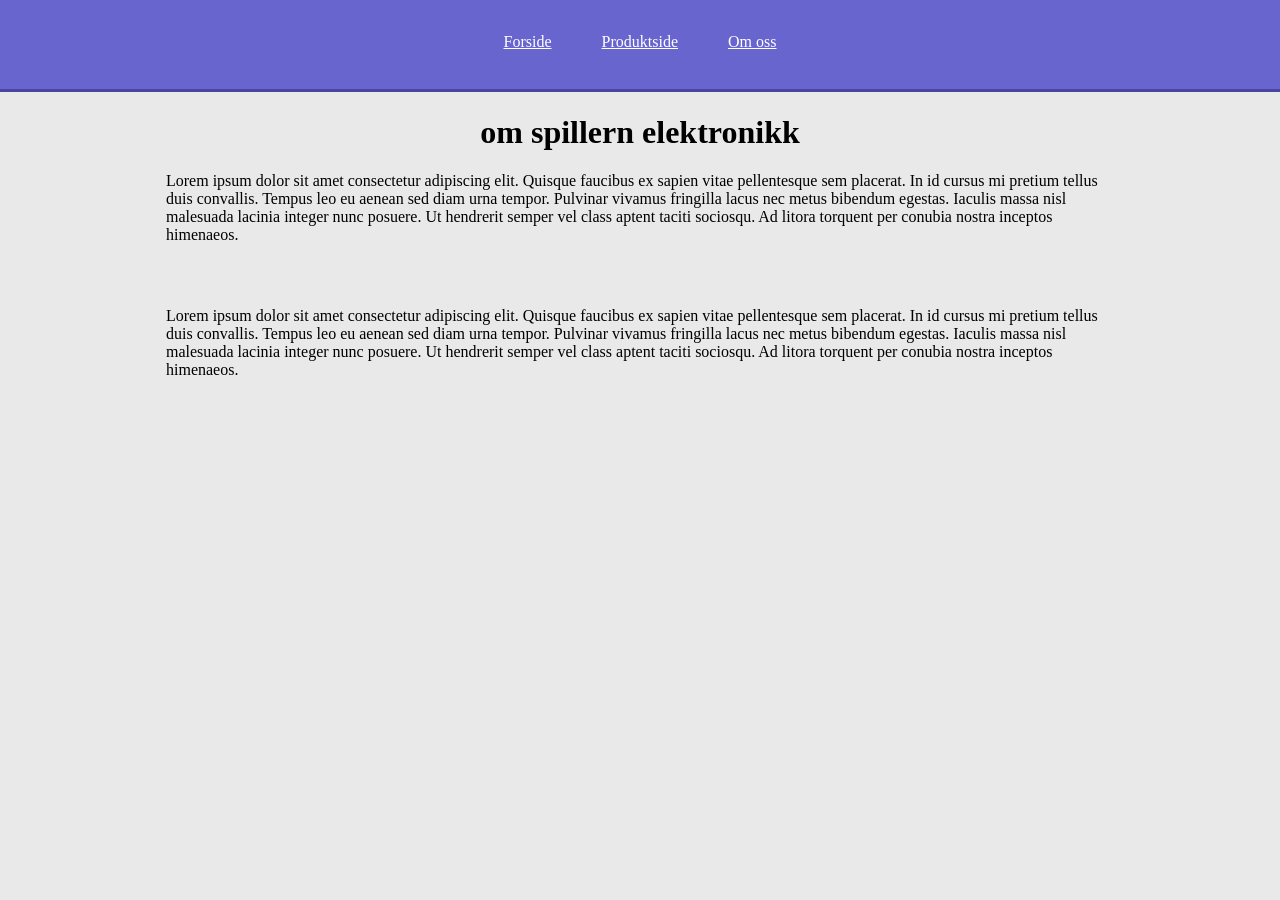
<file: uke_42/om_oss.html>
<!DOCTYPE html>
<html lang="en">
<head>
    <meta charset="UTF-8">
    <meta name="viewport" content="width=device-width, initial-scale=1.0">
    <title>forside</title>
    <link rel="stylesheet" href="style.css">
</head>
<body>
    <nav>
        <a href="index.html">Forside</a>
        <a href="produktside.html">Produktside</a>
        <a href="om_oss.html">Om oss</a>
    </nav>

<h1>om spillern elektronikk</h1>


<p class="t">Lorem ipsum dolor sit amet consectetur adipiscing elit. Quisque faucibus ex sapien vitae pellentesque sem placerat. In id cursus mi pretium tellus duis convallis. Tempus leo eu aenean sed diam urna tempor. Pulvinar vivamus fringilla lacus nec metus bibendum egestas. Iaculis massa nisl malesuada lacinia integer nunc posuere. Ut hendrerit semper vel class aptent taciti sociosqu. Ad litora torquent per conubia nostra inceptos himenaeos.</p>


<p class="t">Lorem ipsum dolor sit amet consectetur adipiscing elit. Quisque faucibus ex sapien vitae pellentesque sem placerat. In id cursus mi pretium tellus duis convallis. Tempus leo eu aenean sed diam urna tempor. Pulvinar vivamus fringilla lacus nec metus bibendum egestas. Iaculis massa nisl malesuada lacinia integer nunc posuere. Ut hendrerit semper vel class aptent taciti sociosqu. Ad litora torquent per conubia nostra inceptos himenaeos.</p>


</body>
</html>
</file>
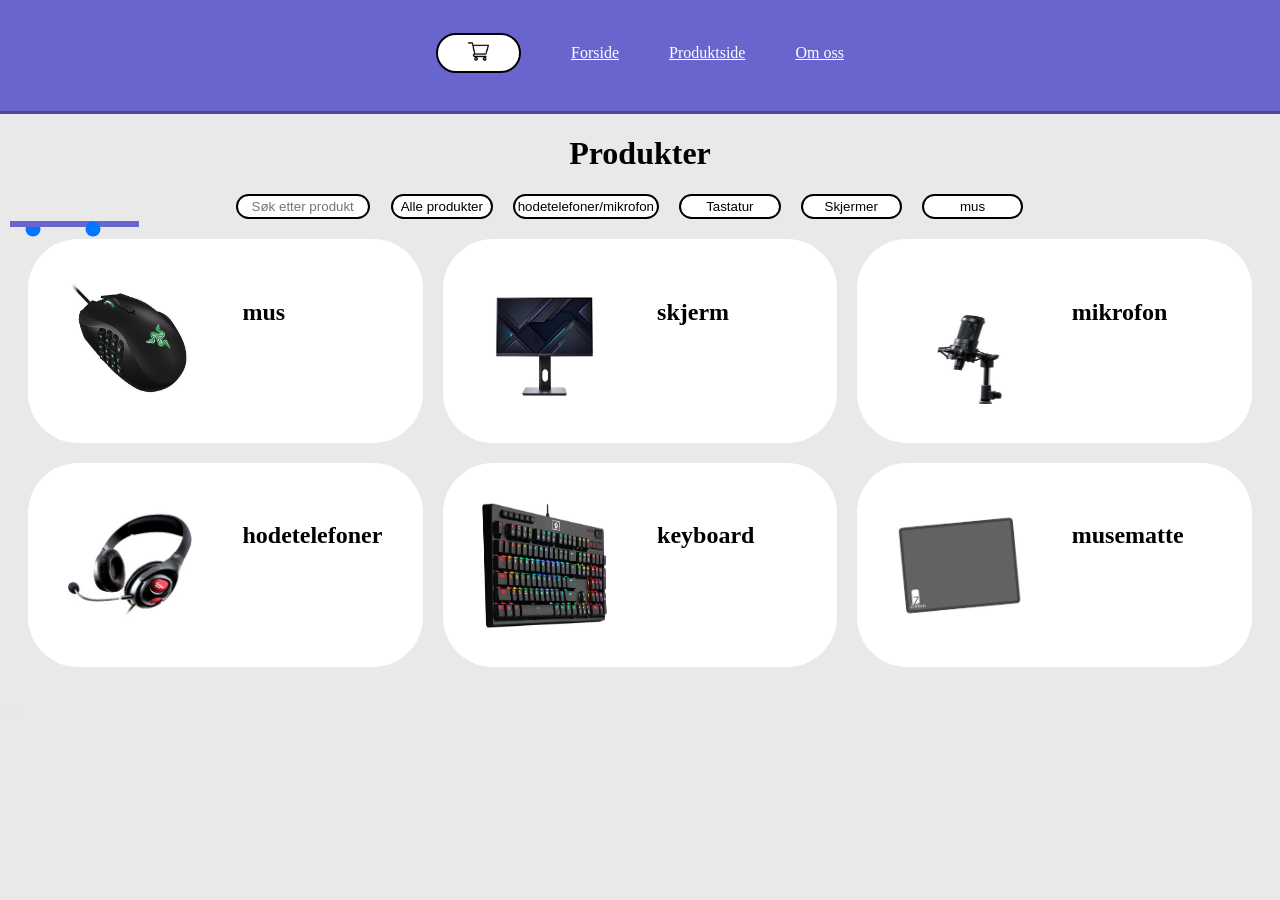
<file: uke_42/produktside.html>
<!DOCTYPE html>
<html lang="en">
<head>
    <meta charset="UTF-8">
    <meta name="viewport" content="width=device-width, initial-scale=1.0">
    <title>produktside</title>
    <link rel="stylesheet" href="style.css">
    
</head>
<body>
    
    <nav>
        <button id="kurv" onclick="handle()"><img src="img/shopping-cart.png" alt="cart"></button>
        <a href="index.html">Forside</a>
        <a href="produktside.html">Produktside</a>
        <a href="om_oss.html">Om oss</a>
        
    </nav>

    <div id="prod">
        <p id="skrift">Handlekurv:</p>
        <p id="totalpris">totalpris: 0</p>
        </div>


<h1>Produkter</h1>

<div class="sokogfilter">
<input type="text" id="sokefelt" placeholder="Søk etter produkt">

<div id="filterKnapper">

<button class="filterKnapp" data-kategori="alle">Alle produkter</button>
<button class="filterKnapp" data-kategori="h/m">hodetelefoner/mikrofon</button>
<button class="filterKnapp" data-kategori="tastatur">Tastatur</button>
<button class="filterKnapp" data-kategori="skjerm">Skjermer</button>
<button class="filterKnapp" data-kategori="mus">mus</button>

</div>
</div>
<div class="drange">
    <input type="range" id="under" min="0" max="1500" value="200">
    <input type="range" id="over" min="0" max="1500" value="1000">
</div>
<div class="grid" id="produkt_cont">


</div>

</div>
<footer>
    <br>
    <br>
    <p>sada</p>
    <br>
</footer>
<p id="text"></p>
<script src="Prosjekt-nettbutikk.js"></script>
</body>
</html>
</file>
<file: uke_42/style.css>
.box{
    
    background-color: white;
    border-radius: 50px;
    transition: 0.2s;
}

body{
    background-color: rgb(233, 233, 233);
}

nav{
    display: flex;
    background-color: rgb(105, 101, 206);
    padding: 3%;
    gap: 50px;
    margin-left: -1%;
    margin-right: -1%;
    margin-top: -1%;
    justify-content: center;
    border-bottom-color: rgb(73, 70, 157);
    border-bottom-style: solid;
    align-items: center;
}

img{
    width: 30%;
}

h1{
    display: flex;
    justify-content: center;
}

#gjem{
    display: none;
    margin-left: 15%;
    margin-bottom: 5%;
    gap: 30px;
}

nav a{
    color: white;
}


.box:hover{
    transform: scale(103%);
    background-color: rgb(247, 247, 247);
    cursor: pointer;
}
a:hover{
    transform: scale(104%);
}

button:hover{
    transform: scale(105%);
    cursor: pointer;
    transition: 0.1s;
}

button{
    border-color: black;
    background-color: white;
    border-width: 1%;
    border-style: solid;
    border-radius: 50px;
    padding: 0.5%;
    width: 50%;
}

button:active{
    transform: scale(95%);
    transition: 0.1s;
}

.grid {
    display: grid;
    grid-template-columns: repeat(3, 1fr);
    gap: 20px;
    padding: 20px;
}

.ting{
    display: flex;
    gap: 50px;
    margin: 10%;
    margin-right: -3%;
}

#kurv{
    width: 7%;
}


#hand{
    display: none;
}

#ding{
    display: none;
}

.gjem{
    justify-content: center;
    gap: 20px;
    margin-bottom: 10%;
}




#prod{
    position: absolute;
    top: 0;
    right: 0;
    color: white;
    width: 250px;
    padding: 15px;
    z-index: 100;
    background-color: rgb(105, 101, 206);
    border-bottom-right-radius: 10px;
    border-bottom-left-radius: 10px;
    border-left-color: rgb(73, 70, 157);
    border-bottom-color: rgb(73, 70, 157);
    border-bottom-style: solid;
    border-left-style: solid;
}

footer{
    background-color: rgb(233, 233, 233);
    margin-left: -1%;
    margin-right: -1%;
    margin-bottom: -1.5%;
    display: flex;
    align-items: end;
    color: rgb(233, 233, 233);
}
#skrift{
    display: none;
}

.linken{
    display: flex;
    justify-content: center;
    background-color: rgb(105, 101, 206);
    color: white;
    border-radius: 25px;
    padding: 2%;
    width: 25%;
    margin: 0 auto;
    border-color: rgb(73, 70, 157);
    border-style: solid;
}

.t{
    width: 75%;
    margin: 0 auto;
    justify-content: center;
    margin-bottom: 5%;
}

#totalpris{
    display: none;
}
#prod{
    display: none;
}

.sokogfilter{
    display: flex;
}

#sokefelt{
margin-left: 18%;
margin-right: -18%;
width: 10%;
border-color: black;
border-style: solid;
border-radius: 25px;
text-align: center;
}

#filterKnapper{
    display: flex;
    flex-direction: row;
    width: 50%;
    gap: 20px;
    margin: 0 auto;
}

.box img{
    width: 125px;
    height: 125px;
}

.k{
    display: flex;
    gap: 3%;
}

.drange{
    position: relative;
}
.drange input[type='range']{
    position: absolute;
    pointer-events: none;
    left: 0px;
    appearance: none;
    background: rgb(105, 101, 206);
    height: 6px;
    border-radius: 50px;

}
.drange input[type=range]::-moz-range-thumb{
    pointer-events: all;
    background-color: rgb(105, 101, 206);
    border-color: rgb(105, 101, 206);
}
.drange input[type=range]::-webkit-slider-thumb{
    pointer-events: all;
    background-color: rgb(105, 101, 206);
    border-color: rgb(105, 101, 206);
}
.drange input[type=range]::-moz-range-track{
    height: 6px;
}
.drange input[type=range]::-webkit-slider-runnable-track{
    height: 6px;
}
.drange input[type=range]:focus{
    outline: none;
}


.drange input[type=range]:first-child:-moz-range-track{
    background: rgb(105, 101, 206);
}
.drange input[type=range]:first-child::-webkit-slider-runnable-track{
    background: rgb(105, 101, 206);
}


@media only screen and (max-width: 1200px) {
    .grid {
    display: grid;
    grid-template-columns: repeat(1, 1fr);
    gap: 20px;
    padding: 20px;
}

nav{
    display: flex;
    background-color: rgb(105, 101, 206);
    padding: 3%;
    gap: 10px;
    margin-left: -1%;
    margin-right: -1%;
    margin-top: -1%;
    justify-content: flex-start;
    border-bottom-color: rgb(73, 70, 157);
    border-bottom-style: solid;
}

button{
    font-size: 50%;
    padding: 2%;
}

}
</file>
